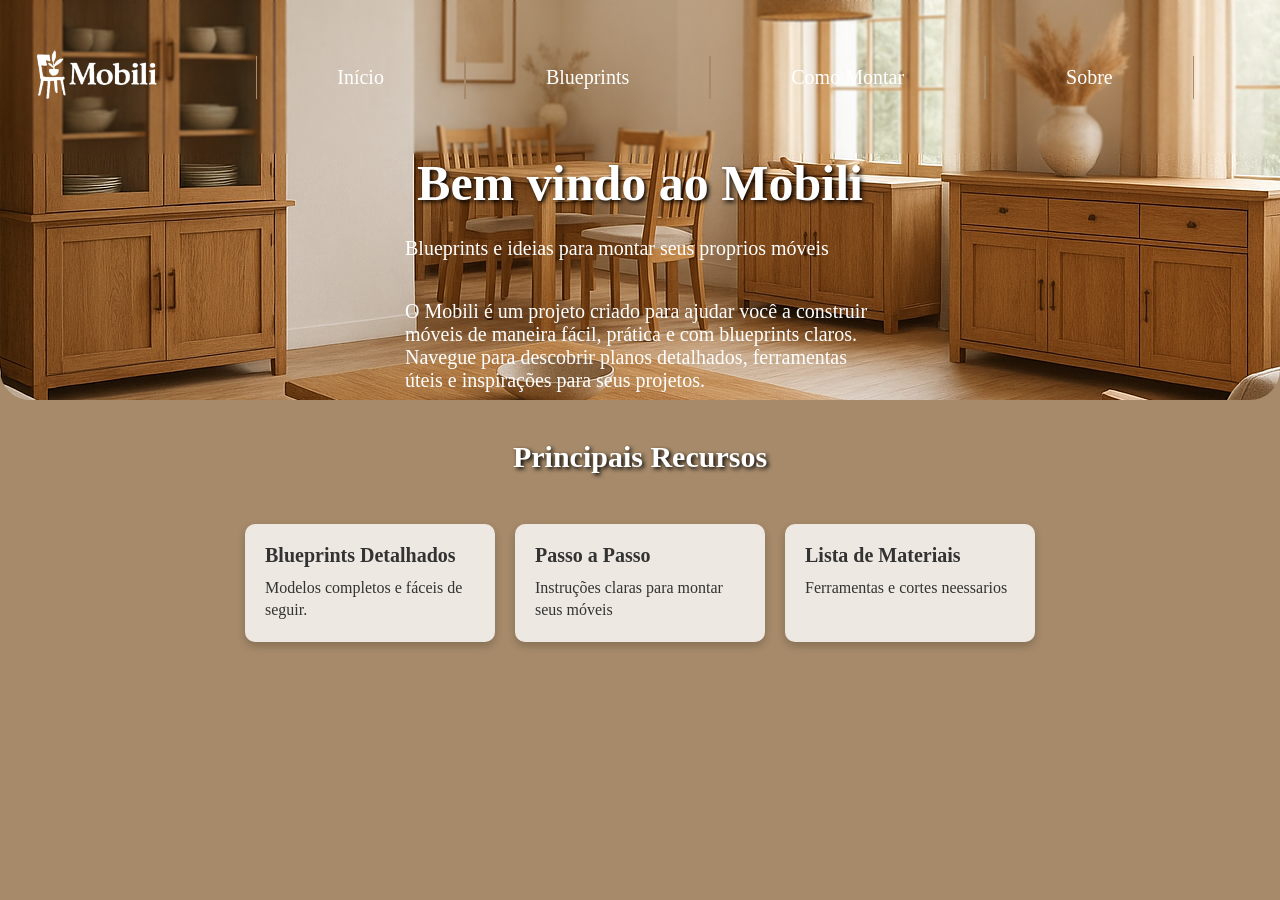
<file: index.html>
<!DOCTYPE html>
<html lang="pt">

<head>
    <meta charset="UTF-8">
    <meta name="viewport" content="width=device-width, initial-scale=1.0">
    <title>Mobili blueprint</title>

    <link rel="stylesheet" href="/styles/style.css">
    <link rel="stylesheet" href="styles/mobile.css">
</head>

<body>
    <header>
        <!---------------------------------->
        <!-- Criando a Barra de navegação -->
        <!---------------------------------->
        <nav>
            <div class="logo">
                <img src="/styles/images/logo2.png">
            </div>
            <ul>
                <li><a href="index.html">Início</a></li>
                <li><a href="blueprints.html">Blueprints</a></li>
                <li><a href="comomontar.html">Como Montar</a></li>
                <li><a href="sobre.html">Sobre</a></li>
            </ul>
        </nav>

        <div class="inicio">
            <h1>Bem vindo ao Mobili</h1>
            <p>Blueprints e ideias para montar seus proprios móveis</p>
            <p>O Mobili é um projeto criado para ajudar você a construir móveis de maneira fácil,
                prática e com blueprints claros. Navegue para descobrir planos detalhados, ferramentas úteis e
                inspirações para seus projetos.
            </p>
        </div>

    </header>

    <main>
        <section>
            <h2>Principais Recursos</h2>
            <div class="cards-container">
                <div class="card">
                    <h3>Blueprints Detalhados</h3>
                    <p>Modelos completos e fáceis de seguir.</p>
                </div>
                <div class="card">
                    <h3>Passo a Passo</h3>
                    <p>Instruções claras para montar seus móveis</p>
                </div>
                <div class="card">
                    <h3>Lista de Materiais</h3>
                    <p>Ferramentas e cortes neessarios</p>
                </div>
            </div>

        </section>






    </main>
    <footer></footer>
</body>

</html>
</file>
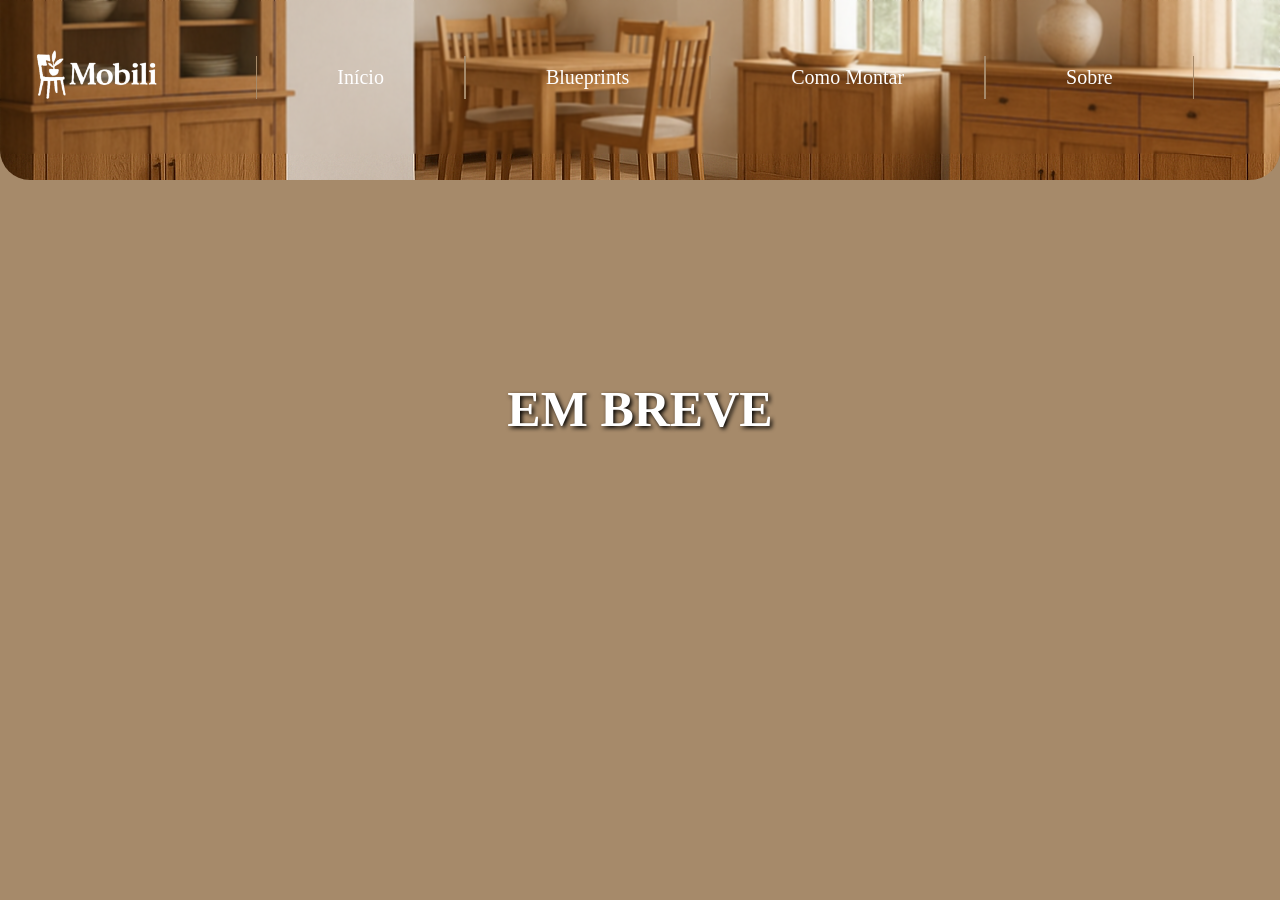
<file: comomontar.html>
<!DOCTYPE html>
<html lang="pt">
<head>
    <meta charset="UTF-8">
    <meta name="viewport" content="width=device-width, initial-scale=1.0">
    <title>comomontar</title>
    <link rel="stylesheet" href="/styles/mobile.css">
    <link rel="stylesheet" href="/styles/style.css">
</head>
<body>
     <header class="header headermenor">
     <!---------------------------------->
     <!-- Criando a Barra de navegação -->
     <!---------------------------------->
     <nav>
            <div class="logo">
                <img src="/styles/images/logo2.png">
            </div>
            <ul>
                <li><a href="index.html">Início</a></li>
                <li><a href="blueprints.html">Blueprints</a></li>
                <li><a href="comomontar.html">Como Montar</a></li>
                <li><a href="sobre.html">Sobre</a></li>
            </ul>
        </nav>
</header>
    <main><h1>EM BREVE</h1></main>
    <footer></footer>
</body>
</html>
</file>
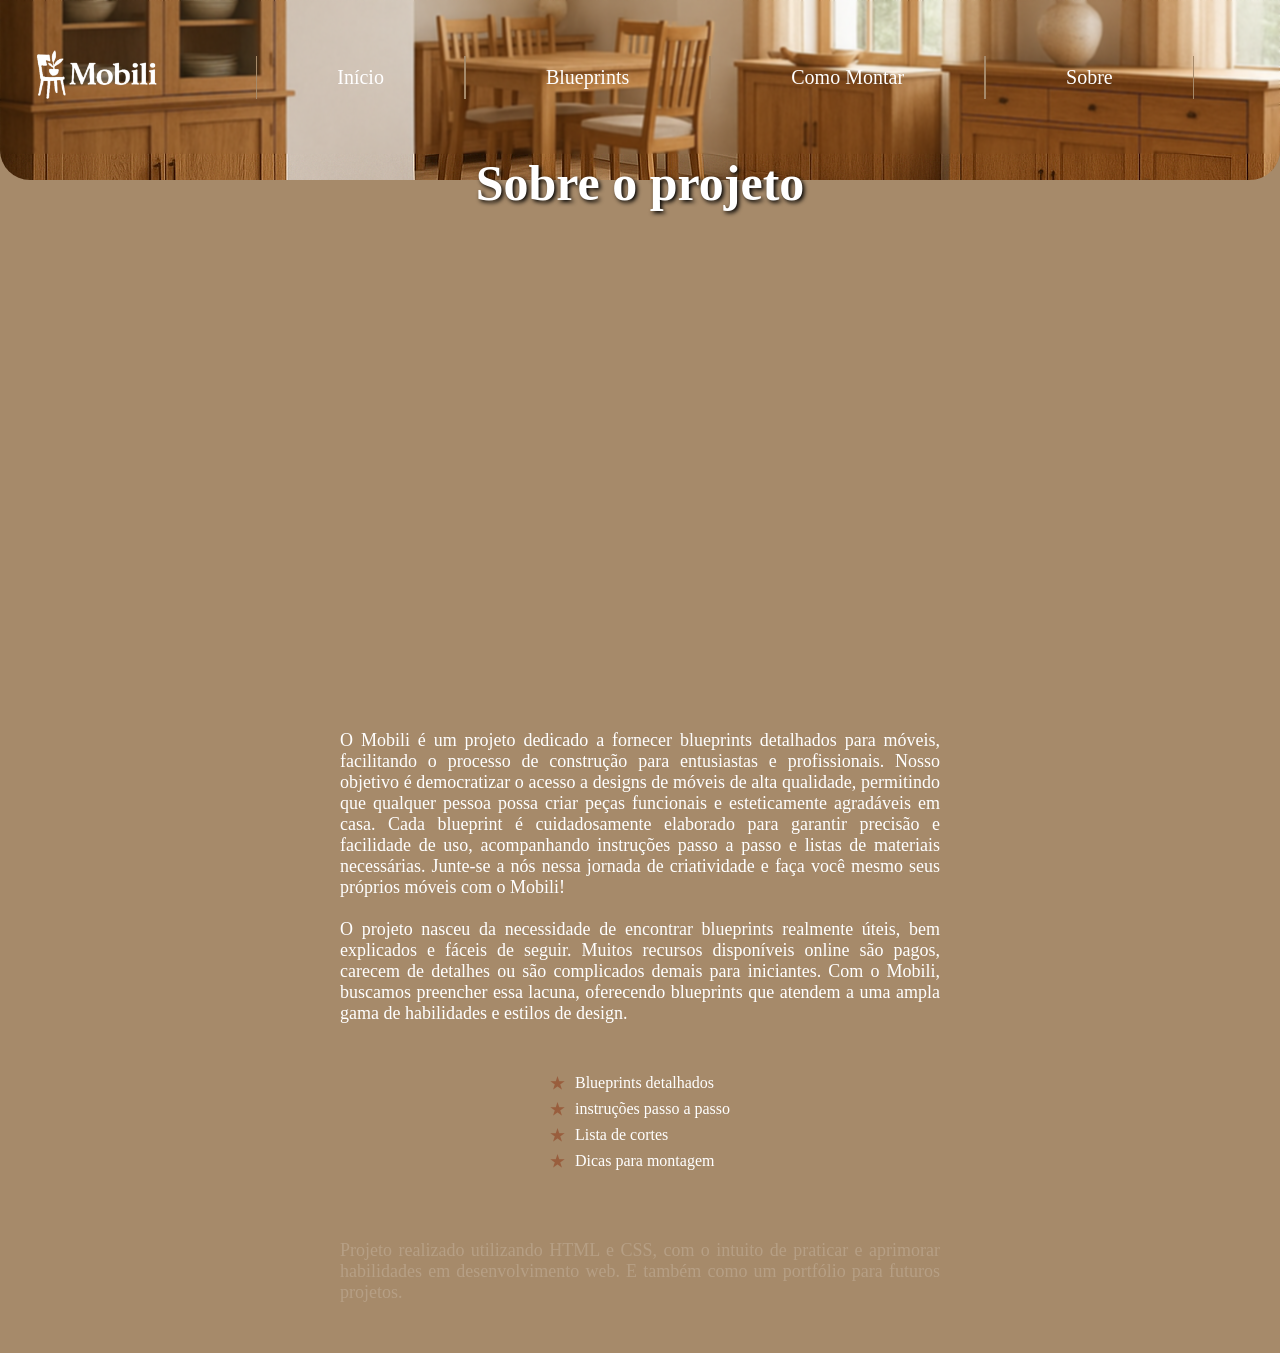
<file: sobre.html>
<!DOCTYPE html>
<html lang="pt">

<head>
    <meta charset="UTF-8">
    <meta name="viewport" content="width=device-width, initial-scale=1.0">
    <title>Sobre</title>
    <link rel="stylesheet" href="/styles/style.css">
    <link rel="stylesheet" href="/styles/mobile.css">
</head>

<body>
    <!-- Definindo o tamanho do header diferente da página inicial -->
    <header class="header headermenor">
        <!-------------------------------->
        <!--Criando a Barra de navegação-->
        <!-------------------------------->
        <nav>

             <div class="logo">
                <img src="/styles/images/logo2.png">
            </div>

            <ul>
               
                <li><a href="index.html">Início</a></li>
                <li><a href="blueprints.html">Blueprints</a></li>
                <li><a href="comomontar.html">Como Montar</a></li>
                <li><a href="sobre.html">Sobre</a></li>
            </ul>
        </nav>
        <h1 class="titulo-sobre">Sobre o projeto</h1>
    </header>

    <main>

        <div class="texto-sobre">
            <p>
                O Mobili é um projeto dedicado a fornecer blueprints detalhados para móveis,
                facilitando o processo de construção para entusiastas e profissionais.
                Nosso objetivo é democratizar o acesso a designs de móveis de alta qualidade,
                permitindo que qualquer pessoa possa criar peças funcionais e esteticamente agradáveis em casa.
                Cada blueprint é cuidadosamente elaborado para garantir precisão e facilidade de uso,
                acompanhando instruções passo a passo e listas de materiais necessárias.
                Junte-se a nós nessa jornada de criatividade e faça você mesmo seus próprios móveis com o Mobili!
            </p><br>
            <p> O projeto nasceu da necessidade de encontrar blueprints realmente úteis, bem explicados e fáceis
                de seguir. Muitos recursos disponíveis online são pagos, carecem de detalhes ou são complicados demais
                para
                iniciantes. Com o Mobili, buscamos preencher essa lacuna, oferecendo blueprints que atendem a
                uma ampla gama de habilidades e estilos de design.
            </p>
        </div>

        <div>
            <ul class="listafunc">
                <li>Blueprints detalhados</li>
                <li>instruções passo a passo</li>
                <li>Lista de cortes</li>
                <li>Dicas para montagem</li>
            </ul>
        </div>

        <div class="txtprototipo">
            <p>
                Projeto realizado utilizando HTML e CSS, com o intuito de praticar e aprimorar habilidades em
                desenvolvimento web.
                E também como um portfólio para futuros projetos.
            </p>
        </div>

    </main>
    <footer></footer>
</body>

</html>
</file>
<file: styles/style.css>
* {

    padding: 0%;
    margin: 0%;
    box-sizing: border-box;

}

/*-----------------------------*/
/*     Estilizando 'Body'      */
/*-----------------------------*/

body {

    background-color: #A68A6A;
    margin: 0;
    padding: 0;

}

/*-----------------------------*/
/*    Estilizando o 'Header'   */
/*-----------------------------*/

header {

    background-image: url('images/header1.png');
    background-repeat: no-repeat;
    background-position: center;
    size: cover;
    height: 400px;
    border-bottom-left-radius: 30px;
    border-bottom-right-radius: 30px;

}

/*------------------------------*/
/* Estilizando o 'Header menor' */
/*------------------------------*/

.headermenor {

    background-image: url('images/header1.png');
    background-repeat: no-repeat;
    background-position: center;
    size: cover;
    height: 20vh;
    position: static;

}


/*-----------------------------*/
/*   Estilizando a 'NavBar'    */
/*-----------------------------*/

.logo img {

    width: 150px;
    margin-left: 20px;
    margin-top: 0px;

}

nav {

    display: flex;
    align-items: center;
    justify-content: space-between;
    backdrop-filter: blur(1px);

}

nav ul {

    /* Estilizando a classe 'Lista dentro de navbar' */
    list-style: none;
    display: flex;

}

li a {

    /* Estilizando classe 'Link Dentro da Lista' */
    text-align: center;
    display: block;
    color: #ffffff;
    text-decoration: none;
    font-size: 20px;
    border-left: #A68A6A 1px solid;
    border-right: #A68A6A 1px solid;


}

li a:hover {

    /* Estilizando classe 'Link Dentro da Lista' com ação de passar o mouse */
    background-color: rgba(214, 191, 141, 0.747);

}

/*--------------------*/
/* Estilizando o 'H1' */
/*--------------------*/

.titulo-sobre {

    color: #fff;
    text-align: center;
    margin: auto;
    padding-top: 0px;
    font-size: 50px;
    text-shadow: 2px 2px 4px #000000;

}

/*------------------------------------*/
/* Estilizando o 'Texto sobre o site' */
/*------------------------------------*/

.texto-sobre {

    padding: 50px;
    font-size: 18px;
    max-width: 700px;
    color: #fff;
    margin-top: 500px;
    margin-left: auto;
    margin-right: auto;
    text-align: justify;

}

/*------------------------------*/
/* Estilizando 'Lista no Geral' */
/*------------------------------*/

ul {

    margin: auto;
    max-width: fit-content;
    list-style-type: none;

}

.listafunc li {
    list-style: none;
    padding-left: 25px;
    position: relative;
    margin-bottom: 8px;
    color: #fff;

}

/*-------------------------------------------------------*/
/* Método para criar algo antes do conteúdo de cada <li> */
/*-------------------------------------------------------*/

.listafunc li::before {
    content: "★";
    position: absolute;
    left: 0;
    top: 0;
    color: #8f3e1e94;
    font-weight: bold;
}

/*-------------------*/
/* Texto explicativo */
/*-------------------*/

.txtprototipo {
    padding: 50px;
    font-size: 18px;
    max-width: 700px;
    color: #ffffff2f;
    margin-top: 20px;
    margin-left: auto;
    margin-right: auto;
    text-align: justify;
}

.inicio h1 {

    color: #fff;
    text-align: center;
    margin-top: 0px;
    font-size: 50px;
    text-shadow: 2px 2px 4px #000000;


}

.inicio p {

    color: #fff;
    text-align: center center;
    font-size: 20px;
    padding: 15px;
    margin-top: 10px;
    margin-left: auto;
    margin-right: auto;
    max-width: 500px;
    gap: 20px;

}

/* Container dos cards */
.cards-container {
    display: flex;
    gap: 20px;
    justify-content: center;
    margin-top: 30px;
    padding: 20px;
}

/* Cada card */
.card {
    background-color: #ffffffcc;

    padding: 20px;
    border-radius: 10px;
    width: 250px;
    box-shadow: 0 4px 8px rgba(0, 0, 0, 0.2);
    color: #333;
    backdrop-filter: blur(4px);
}

/* Títulos dentro dos cards */
.card h3 {
    margin-bottom: 10px;
    font-size: 20px;
}

/* Texto dentro dos cards */
.card p {
    font-size: 16px;
    line-height: 1.4;
}

/* Título da seção */
section h2 {
    text-align: center;
    color: #fff;
    margin-top: 40px;
    font-size: 30px;
    text-shadow: 2px 2px 4px #000;
}

.blueprints {
    display: flex;
    flex-direction: column;
    gap: 25px;
    padding: 20px;
    max-width: 600px;
    margin: auto;
}

.blueprint {
    background: #f5f5f5;
    border-radius: 12px;
    padding: 15px;
    display: flex;
    align-items: center;
    gap: 20px;
    box-shadow: 0 4px 10px rgba(0, 0, 0, 0.1);
    transition: transform 0.2s, box-shadow 0.2s;
}

.blueprint:hover {
    transform: translateY(-4px);
    box-shadow: 0 6px 16px rgba(0, 0, 0, 0.2);
}

.blueprint img {
    width: 80px;
    height: 80px;
    border-radius: 8px;
    object-fit: cover;
}

.blueprint h3 {
    margin: 0;
    font-size: 20px;
}

.blueprint p {
    margin: 5px 0 0;
    color: #333;
}

h1{
 color: #fff;
    text-align: center;
    margin-top: 200px;
    font-size: 50px;
    text-shadow: 2px 2px 4px #000000;
}
</file>
<file: styles/mobile.css>
* {

    padding: 0%;
    margin: 0%;
    box-sizing: border-box;

}

/*-----------------------------*/
/*     Estilizando 'Body'      */
/*-----------------------------*/

body {

    background-color: #A68A6A;
    margin: 0;
    padding: 0;

}

/*-----------------------------*/
/*    Estilizando o 'Header'   */
/*-----------------------------*/

header {

    background-image: url('images/header1.png');
    background-repeat: no-repeat;
    background-position: center;
    size: cover;
    height: 400px;
    border-bottom-left-radius: 30px;
    border-bottom-right-radius: 30px;

}

/*------------------------------*/
/* Estilizando o 'Header menor' */
/*------------------------------*/

.headermenor {

    background-image: url('images/header1.png');
    background-repeat: no-repeat;
    background-position: center;
    size: cover;
    height: 20vh;
    position: static;

}


/*-----------------------------*/
/*   Estilizando a 'NavBar'    */
/*-----------------------------*/

.logo img {

    width: 150px;
    margin-left: 20px;
    margin-top: 0px;

}

nav {

    display: flex;
    align-items: center;
    justify-content: space-between;
    backdrop-filter: blur(1px);

}

nav ul {

    /* Estilizando a classe 'Lista dentro de navbar' */
    list-style: none;
    display: flex;

}

li a {

    /* Estilizando classe 'Link Dentro da Lista' */
    text-align: center;
    display: block;
    color: #ffffff;
    padding: 10px 80px;
    text-decoration: none;
    font-size: 20px;
    border-left: #A68A6A 1px solid;
    border-right: #A68A6A 1px solid;


}

li a:hover {

    /* Estilizando classe 'Link Dentro da Lista' com ação de passar o mouse */
    background-color: rgba(214, 191, 141, 0.747);

}

/*--------------------*/
/* Estilizando o 'H1' */
/*--------------------*/

.titulo-sobre {

    color: #fff;
    text-align: center;
    margin: auto;
    padding-top: 0px;
    font-size: 50px;
    text-shadow: 2px 2px 4px #000000;

}

/*------------------------------------*/
/* Estilizando o 'Texto sobre o site' */
/*------------------------------------*/

.texto-sobre {

    padding: 50px;
    font-size: 18px;
    max-width: 700px;
    color: #fff;
    margin-top: 500px;
    margin-left: auto;
    margin-right: auto;
    text-align: justify;

}

/*------------------------------*/
/* Estilizando 'Lista no Geral' */
/*------------------------------*/

ul {

    margin: auto;
    max-width: fit-content;
    list-style-type: none;

}

.listafunc li {
    list-style: none;
    padding-left: 25px;
    position: relative;
    margin-bottom: 8px;
    color: #fff;

}

/*-------------------------------------------------------*/
/* Método para criar algo antes do conteúdo de cada <li> */
/*-------------------------------------------------------*/

.listafunc li::before {
    content: "★";
    position: absolute;
    left: 0;
    top: 0;
    color: #8f3e1e94;
    font-weight: bold;
}

/*-------------------*/
/* Texto explicativo */
/*-------------------*/

.txtprototipo {
    padding: 50px;
    font-size: 18px;
    max-width: 700px;
    color: #ffffff2f;
    margin-top: 20px;
    margin-left: auto;
    margin-right: auto;
    text-align: justify;
}

.inicio h1 {

    color: #fff;
    text-align: center;
    margin-top: 0px;
    font-size: 50px;
    text-shadow: 2px 2px 4px #000000;


}

.inicio p {

    color: #fff;
    text-align: center center;
    font-size: 20px;
    padding: 15px;
    margin-top: 10px;
    margin-left: auto;
    margin-right: auto;
    max-width: 500px;
    gap: 20px;

}

/* Container dos cards */
.cards-container {
    display: flex;
    gap: 20px;
    justify-content: center;
    margin-top: 30px;
    padding: 20px;
}

/* Cada card */
.card {
    background-color: #ffffffcc;

    padding: 20px;
    border-radius: 10px;
    width: 250px;
    box-shadow: 0 4px 8px rgba(0, 0, 0, 0.2);
    color: #333;
    backdrop-filter: blur(4px);
}

/* Títulos dentro dos cards */
.card h3 {
    margin-bottom: 10px;
    font-size: 20px;
}

/* Texto dentro dos cards */
.card p {
    font-size: 16px;
    line-height: 1.4;
}

/* Título da seção */
section h2 {
    text-align: center;
    color: #fff;
    margin-top: 40px;
    font-size: 30px;
    text-shadow: 2px 2px 4px #000;
}

.blueprints {
    display: flex;
    flex-direction: column;
    gap: 25px;
    padding: 20px;
    max-width: 600px;
    margin: auto;
}

.blueprint {
    background: #f5f5f5;
    border-radius: 12px;
    padding: 15px;
    display: flex;
    align-items: center;
    gap: 20px;
    box-shadow: 0 4px 10px rgba(0, 0, 0, 0.1);
    transition: transform 0.2s, box-shadow 0.2s;
}

.blueprint:hover {
    transform: translateY(-4px);
    box-shadow: 0 6px 16px rgba(0, 0, 0, 0.2);
}

.blueprint img {
    width: 80px;
    height: 80px;
    border-radius: 8px;
    object-fit: cover;
}

.blueprint h3 {
    margin: 0;
    font-size: 20px;
}

.blueprint p {
    margin: 5px 0 0;
    color: #333;
}

h1{
 color: #fff;
    text-align: center;
    margin-top: 200px;
    font-size: 50px;
    text-shadow: 2px 2px 4px #000000;
}
</file>
